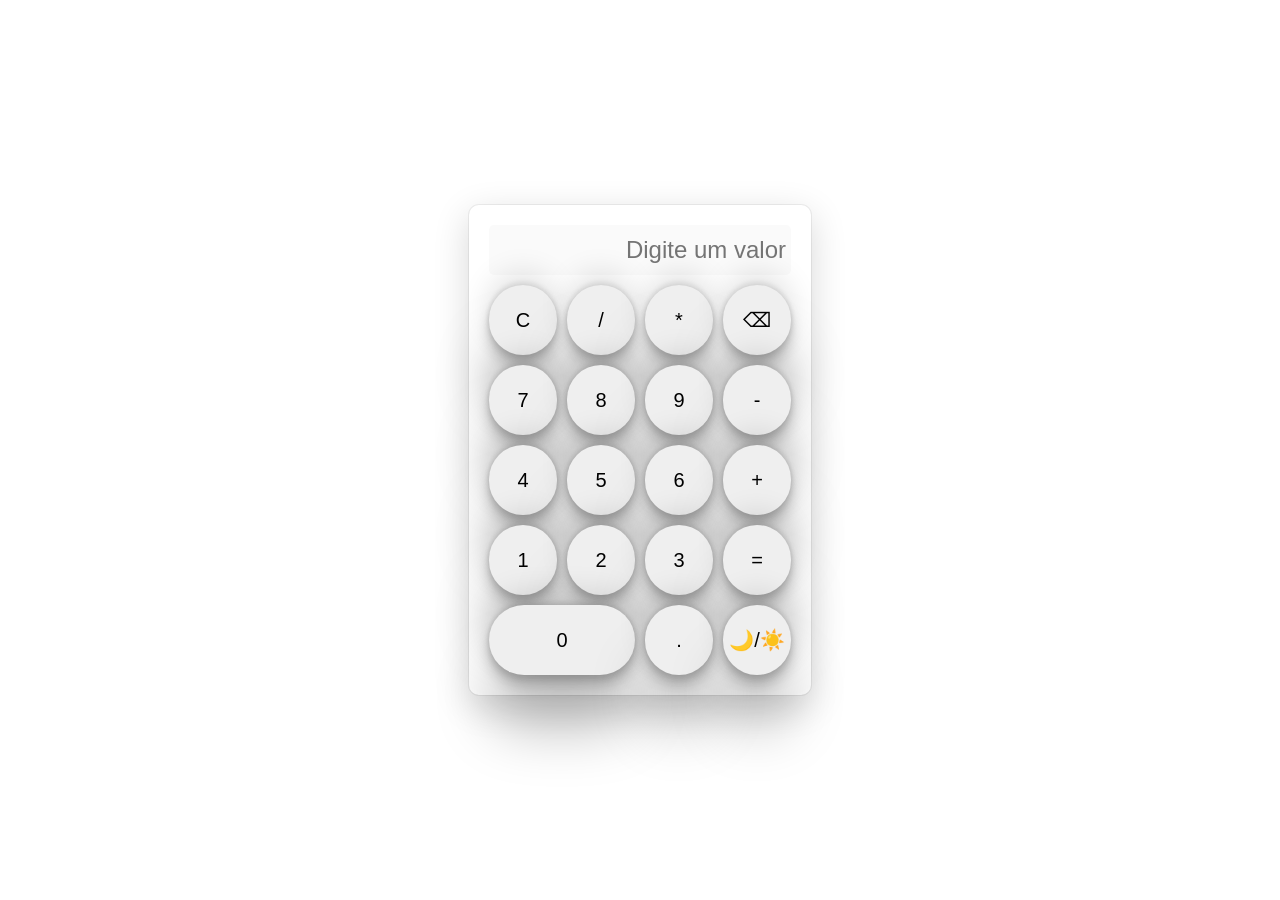
<file: index.html>
<!DOCTYPE html>
<html lang="pt-BR">
<head>
    <meta charset="UTF-8">
    <meta name="viewport" content="width=device-width, initial-scale=1.0">
    <title>Calculadora - TURMA 202</title>
    <link rel="stylesheet" href="src/css/style.css">
    <link rel="shortcut icon" href="src/img/logo.png" type="image/x-icon">

    <link rel="manifest" href="manifest.json">
    <meta name="theme-color" content="#222222">
    <link rel="apple-touch-icon" href="src/img/logo.png">
</head>
<body>
    <main>
        <div class="calculadora">
            <input type="text" id="display" disabled placeholder="Digite um valor">
            <div class="botoes">
                <button type="button" onclick="limpar('C')">C</button>
                <button type="button" onclick="adicionar('/')">/</button>
                <button type="button" onclick="adicionar('*')">*</button>
                <button type="button" onclick="excluir()">⌫</button>
    
                <button type="button" onclick="adicionar('7')">7</button>
                <button type="button" onclick="adicionar('8')">8</button>
                <button type="button" onclick="adicionar('9')">9</button>
                <button type="button" onclick="adicionar('-')">-</button>
                
                <button type="button" onclick="adicionar('4')">4</button>
                <button type="button" onclick="adicionar('5')">5</button>
                <button type="button" onclick="adicionar('6')">6</button>
                <button type="button" onclick="adicionar('+')">+</button>
                
                <button type="button" onclick="adicionar('1')">1</button>
                <button type="button" onclick="adicionar('2')">2</button>
                <button type="button" onclick="adicionar('3')">3</button>
                <button type="button" onclick="calcular()">=</button>
                
                <button type="button" onclick="adicionar('0')">0</button>
                <button type="button" onclick="adicionar('.')">.</button>
                <button onclick="alternarTema()">🌙/☀️</button>
            </div>
        </div>
    </main>
    <script src="src/js/tema.js"></script>
    <script src="src/js/calcular.js"></script>
    <script src="src/js/teclado.js"></script>

    <script>
        if ('serviceWorker' in navigator) {
            window.addEventListener('load', () => {
                navigator.serviceWorker.register('./service-worker.js')
                    .catch(() => { /* sem impacto */ });
            });
        }
    </script>
</body>
</html>
</file>
<file: src/css/style.css>
:root {
    /* Tema claro */
    --bg-light: #f0f0f0;
    --calc-bg-light: #ffffff;
    --input-bg-light: #eee;
    --input-text-light: #000;
    --button-bg-light: #ddd;
    --button-text-light: #000;

    /* Tema escuro */
    --bg-dark: #222222;
    --calc-bg-dark: #333333;
    --input-bg-dark: #fff;
    --input-text-dark: #000;
    --button-bg-dark: #555;
    --button-text-dark: #fff;
}

* {
    margin: 0;
    padding: 0;
    box-sizing: border-box;
}

body {
    display: flex;
    justify-content: center;
    align-items: center;
    height: 100dvh;
}

/* Calculadora base */
.calculadora {
    display: flex;
    flex-direction: column;
    justify-content: center;
    padding: 20px;
    box-shadow: rgba(0, 0, 0, 0.16) 0px 10px 36px 0px,
                rgba(0, 0, 0, 0.06) 0px 0px 0px 1px;
    border-radius: 10px;
    margin: 1%;
}

.calculadora input {
    width: 100%;
    height: 50px;
    margin-bottom: 10px;
    padding: 5px;
    border-radius: 5px;
    border: none;
    font-size: 24px;
    text-align: right;
}

.botoes {
    display: grid;
    grid-template-columns: repeat(4, 1fr);
    gap: 10px;
}

.botoes button:nth-child(17) {
    grid-column: span 2;
}

button {
    height: 70px;
    border: none;
    border-radius: 50px;
    font-size: 1.25em;
    cursor: pointer;
    transition: background-color 0.3s;
    box-shadow: rgba(0, 0, 0, 0.25) 0px 54px 55px,
                rgba(0, 0, 0, 0.12) 0px -12px 30px,
                rgba(0, 0, 0, 0.12) 0px 4px 6px,
                rgba(0, 0, 0, 0.17) 0px 12px 13px,
                rgba(0, 0, 0, 0.09) 0px -3px 5px;
}

button:hover {
    color: black;
    background-color: #d0d0d0;
}

/* Tema escuro */
body.dark {
    background-color: var(--bg-dark);
    color: var(--button-text-dark);
}

body.dark .calculadora {
    background-color: var(--calc-bg-dark);
}

body.dark .calculadora input {
    background-color: var(--input-bg-dark);
    color: var(--input-text-dark);
}

body.dark button {
    background-color: var(--button-bg-dark);
    color: var(--button-text-dark);
}
</file>
